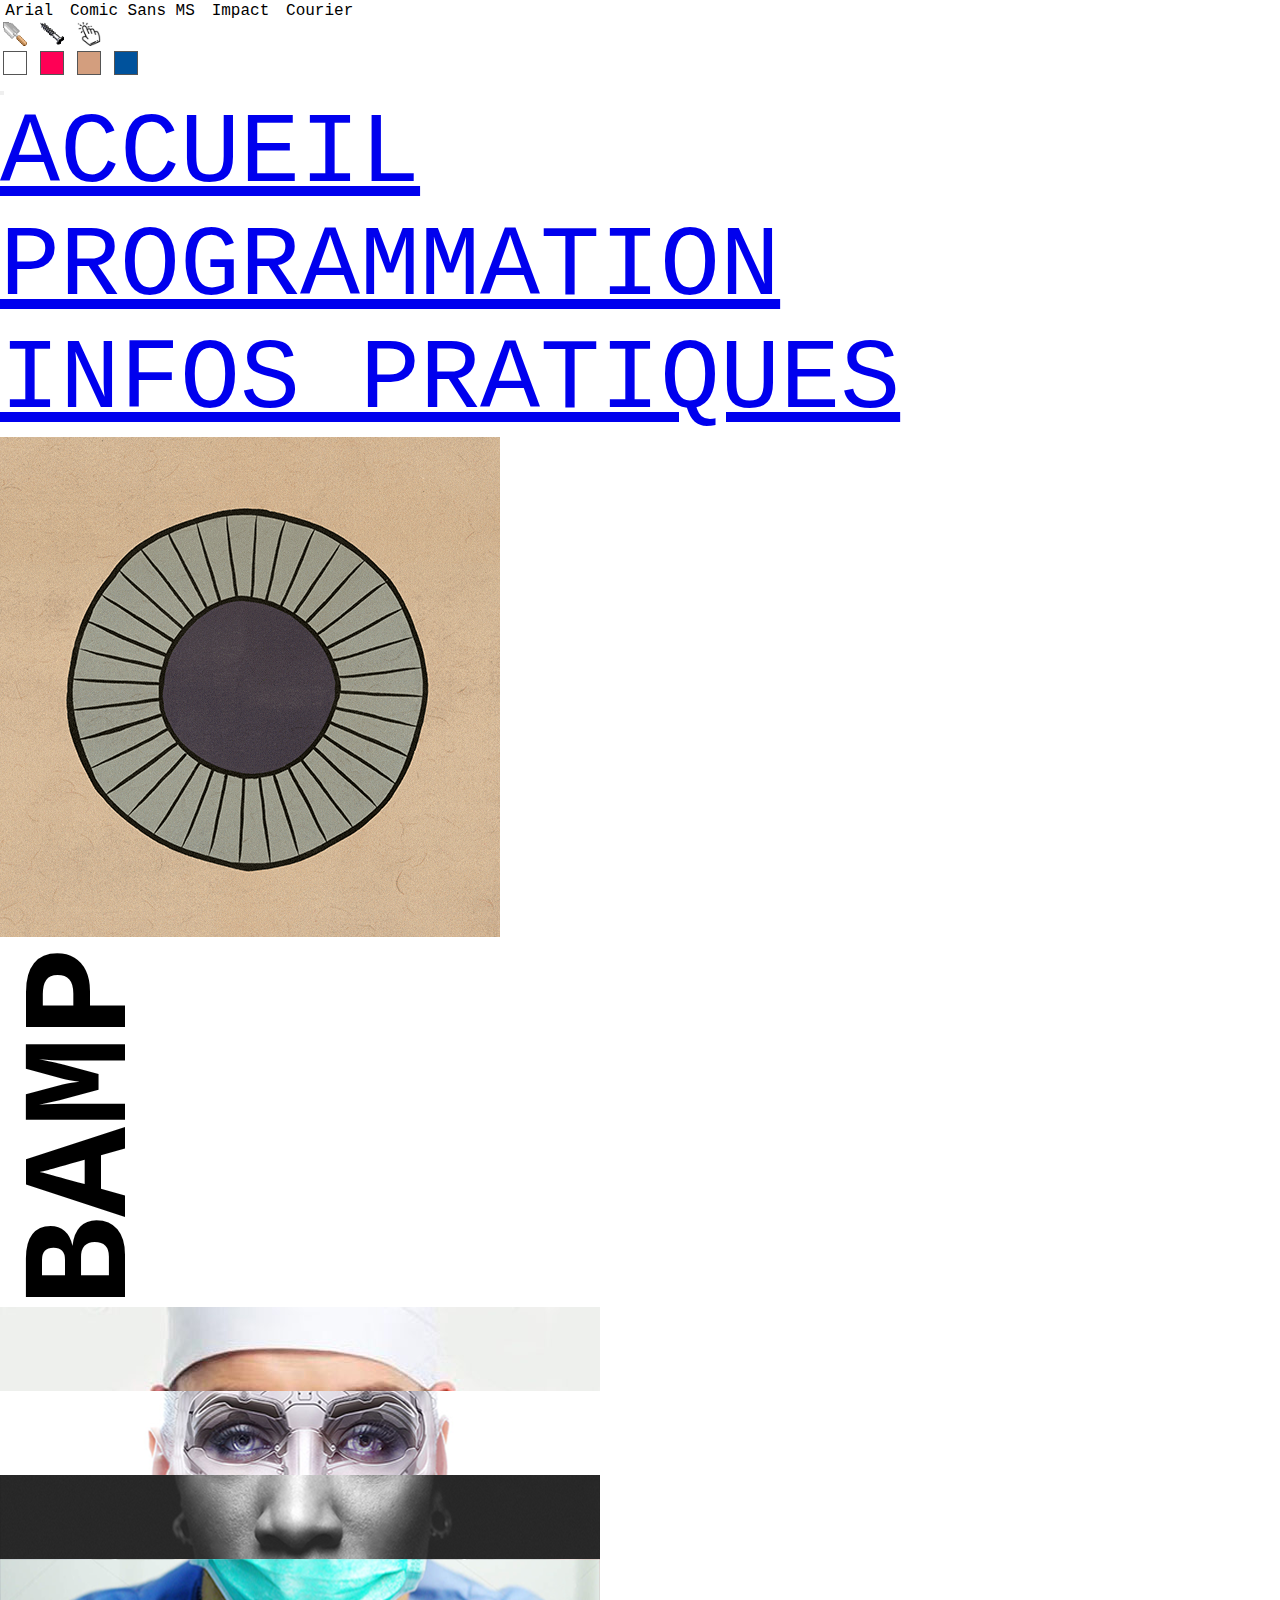
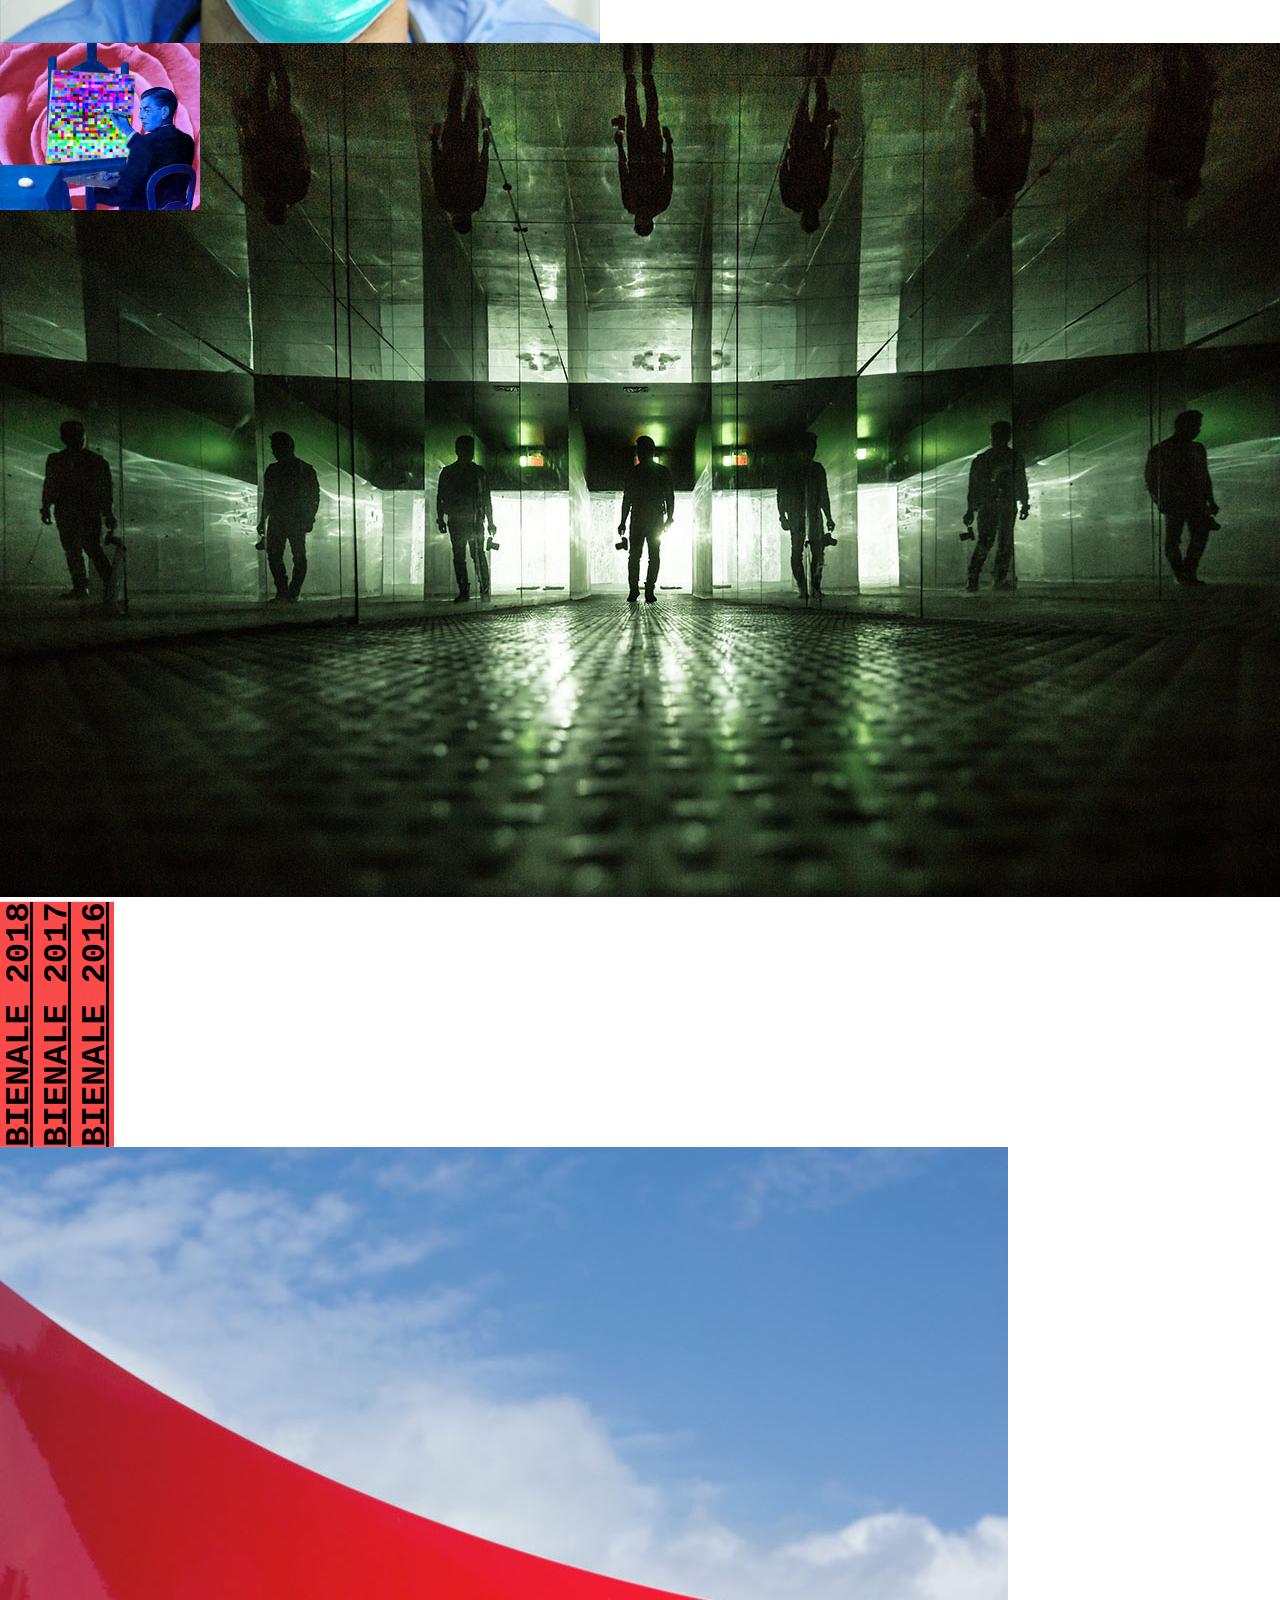
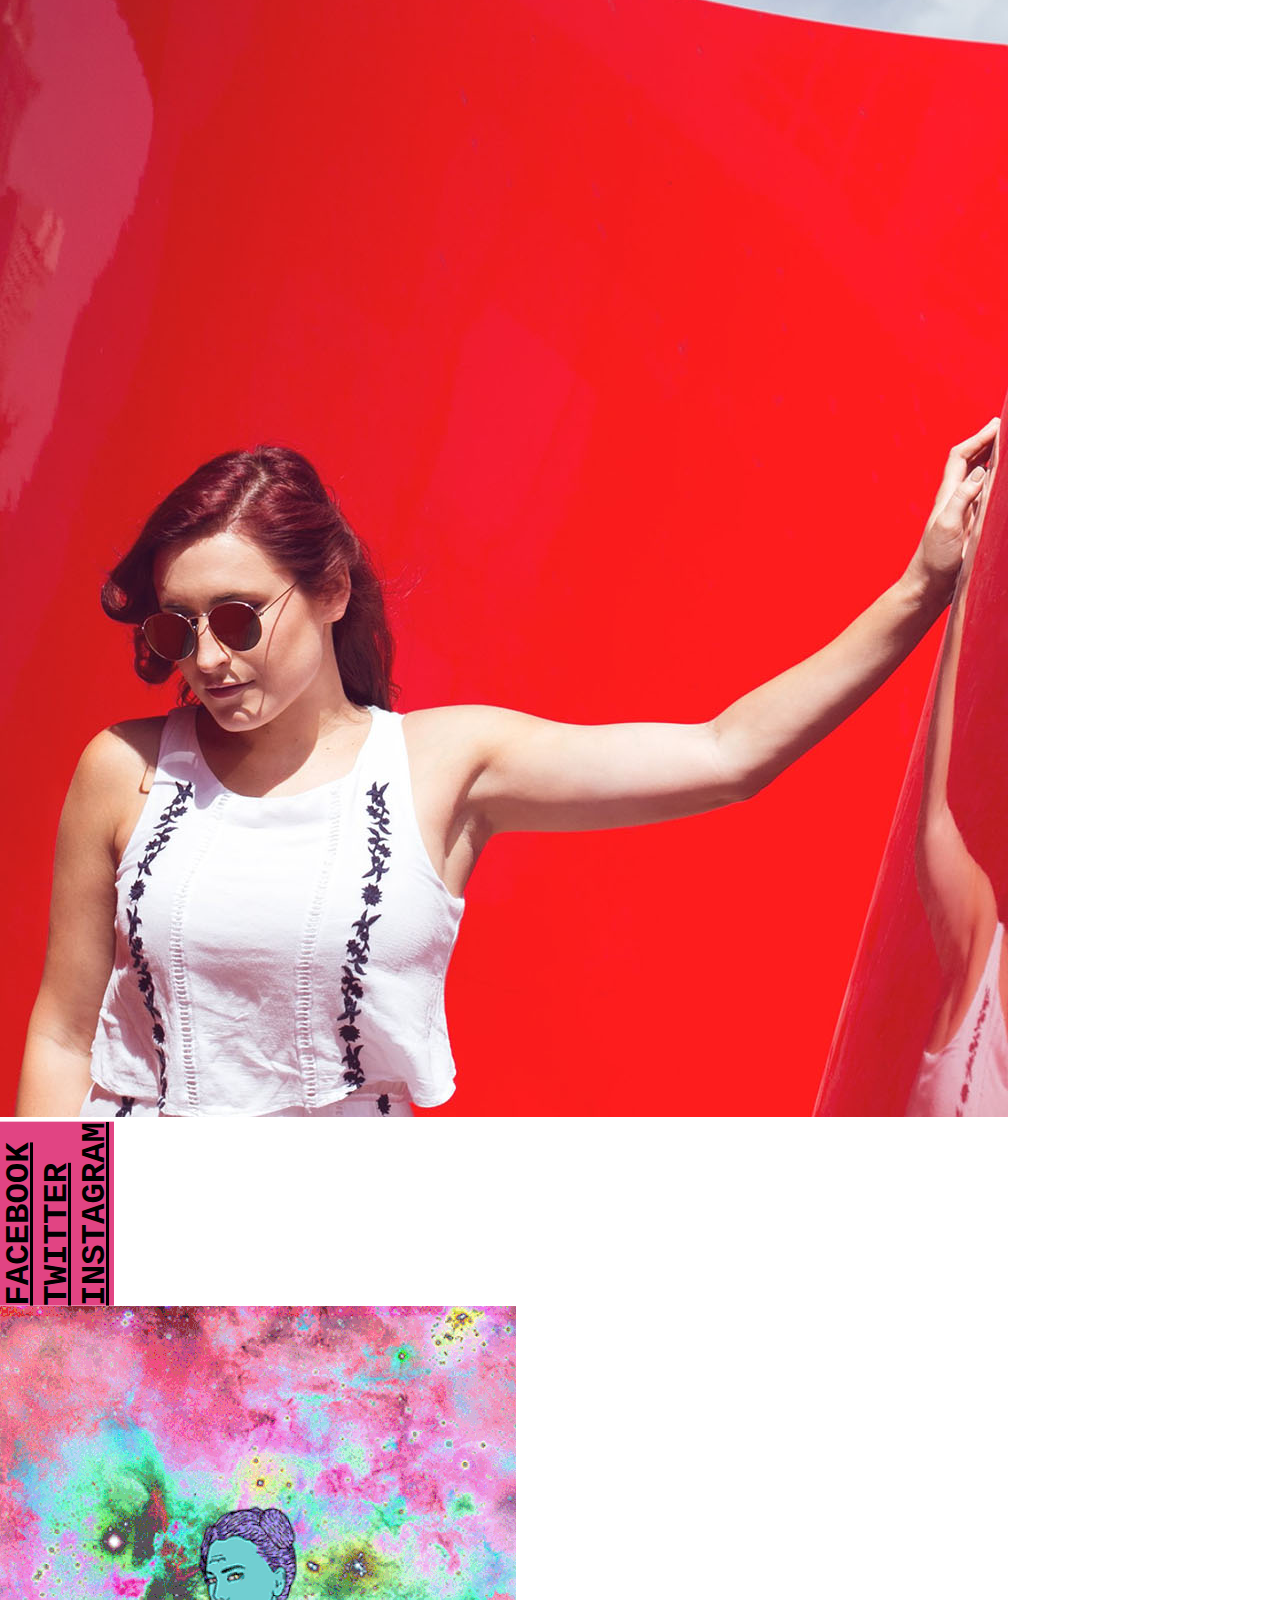
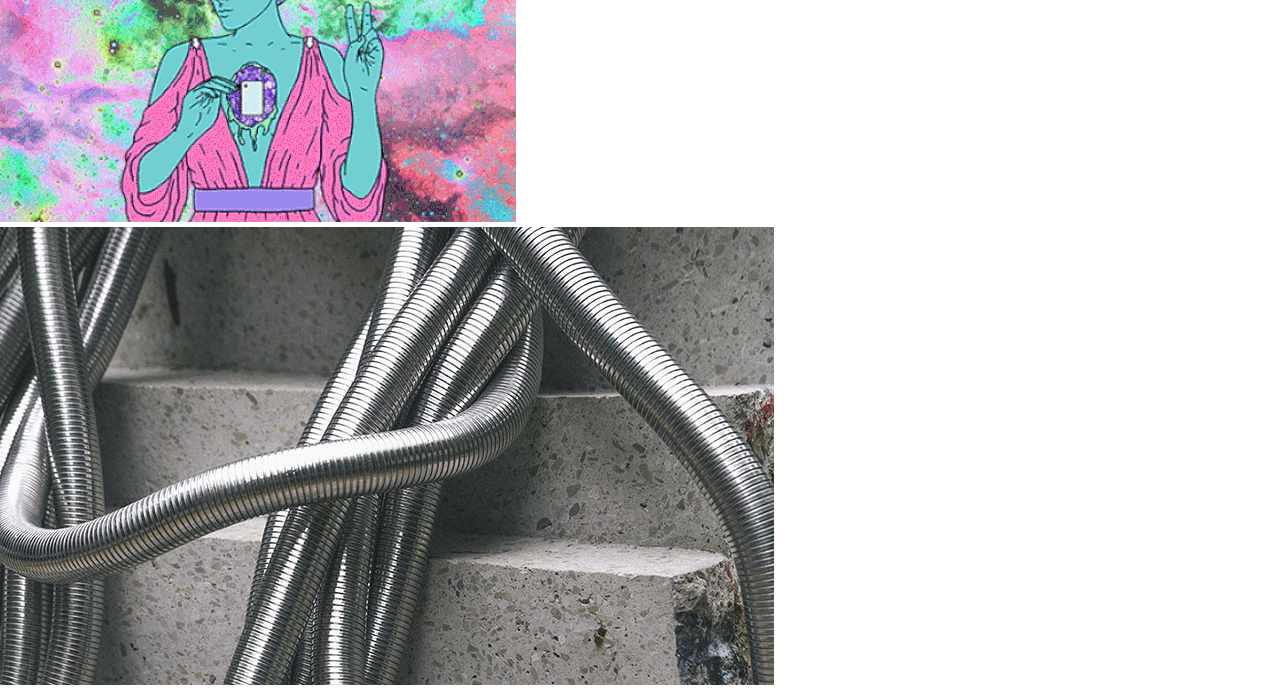
<file: index.html>
<!DOCTYPE html>
<html lang="fr" dir="ltr">

<head>
  <!-- Required meta tags -->
  <meta charset="utf-8">
  <meta name="viewport" content="width=device-width, initial-scale=1, shrink-to-fit=no">

  <!-- Bootstrap CSS -->
  <link rel="stylesheet" href="https://stackpath.bootstrapcdn.com/bootstrap/4.1.3/css/bootstrap.min.css" integrity="sha384-MCw98/SFnGE8fJT3GXwEOngsV7Zt27NXFoaoApmYm81iuXoPkFOJwJ8ERdknLPMO" crossorigin="anonymous">
  <link rel="stylesheet" href="css/lightslider.css">
  <link rel="stylesheet" href="css/style.css">
  <link rel="stylesheet" href="css/responsive.css">
  <link rel="icon" type="image/png" sizes="96x96" href="img/favicon-96x96.png">
  <title>BANP</title>
</head>

<!-- NAV CUSTOM -->

<body>
  <nav class="nav justify-content-between p-1">
    <div id="bg-police nav-item">
      <div class="font arial" data-value="arial">
        <p>Arial</p>
      </div>
      <div class="font comic" data-value="comic">
        <p>Comic Sans MS</p>
      </div>
      <div class="font impact" data-value="impact">
        <p>Impact</p>
      </div>
      <div class="font courier" data-value="courier">
        <p>Courier</p>
      </div>
    </div>
    <div id="bg-cursor nav-item nav-link">
      <div class="cursor pelle" data-value="pelle"></div>
      <div class="cursor visse" data-value="visse"></div>
      <div class="cursor finger" data-value="finger"></div>
    </div>
    <div id="bg-selector nav-item nav-link">
      <div class="color white" data-value="#fff"></div>
      <div class="color pink" data-value="#ff0055"></div>
      <div class="color orange" data-value="#d39e7e"></div>
      <div class="color blue" data-value="#00529c"></div>
    </div>
    <!-- NAV NORMAL -->
  </nav>
  <nav class="navbar navbar-light">
    <button class="navbar-toggler" type="button" data-toggle="collapse" data-target="#navbarSupportedContent" aria-controls="navbarSupportedContent" aria-expanded="false" aria-label="Toggle navigation">
      <span class="navbar-toggler-icon"></span>
    </button>
    <div class="collapse navbar-collapse" id="navbarSupportedContent">
      <div class="d-flex justify-content-between">
        <ul class="nav-hamb navbar-nav mr-auto">
          <li class="nav-item">
            <a class="nav-link" href="index.html">ACCUEIL</a>
          </li>
          <li class="nav-item">
            <a class="nav-link" href="programmation.html">PROGRAMMATION</a>
          </li>
          <li class="nav-item">
            <a class="nav-link" href="info.html">INFOS PRATIQUES</a>
          </li>
        </ul>
        <ul>
          <li class="img-eyes">
            <img src="img/eyes.gif">
          </li>
        </ul>
      </div>
    </div>
  </nav>

  <!-- HEADER -->
  <header class="header">
    <div class="container-fluid">
      <div class="row">
        <div class="col-md-2 banp p-0">
          <h1 class="m-0 vertical-line">BAMP</h1>
        </div>

        <!-- CAROUSEL -->
        <div class="ctn-carousel col-md-6 offset-md-4 p-O">
          <img src="img/visage.gif" class="img-fluid visagegif" alt="Responsive image">
          <div class="carousel3d slide " data-ride="carousel">
            <div id="carousel1" class="carousel slide" data-slide="1">
              <div class="carousel-item active">
                <img class="img-fluid d-block" src="img/visage/front/cuisinier.jpg" alt="First slide">
              </div>
              <div class="carousel-item active">
                <img class="img-fluid d-block" src="img/visage/front/ouvriers.jpg" alt="Second slide">
              </div>
              <div class="carousel-item active">
                <img class="img-fluid d-block" src="img/visage/front/police.jpg" alt="Third slide">
              </div>
              <div class="carousel-item active">
                <img class="img-fluid d-block" src="img/visage/front/robot.jpg" alt="Fourth slide">
              </div>
            </div>

            <!-- CAROUSEL2 -->
            <div id="carousel2" class="carousel slide" data-slide="1">
              <div class="carousel-item active">
                <img class="img-fluid d-block" src="img/visage/yeux/yeux.png" alt="First slide">
              </div>
              <div class="carousel-item active">
                <img class="img-fluid d-block" src="img/visage/yeux/yeuxfermeB.jpg" alt="Second slide">
              </div>
              <div class="carousel-item active">
                <img class="img-fluid d-block" src="img/visage/yeux/yeuxfille.jpg" alt="Third slide">
              </div>
              <div class="carousel-item active">
                <img class="img-fluid d-block" src="img/visage/yeux/yeux3.jpg" alt="Fourth slide">
              </div>
            </div>

            <!-- CAROUSEL 3 -->
            <div id="carousel3" class="carousel slide" data-slide="1">
              <div class="carousel-item active">
                <img class="img-fluid d-block" src="img/visage/nez/nez.png" alt="First slide">
              </div>
              <div class="carousel-item active">
                <img class="img-fluid d-block" src="img/visage/nez/nez2.jpg" alt="Second slide">
              </div>
              <div class="carousel-item active">
                <img class="img-fluid d-block" src="img/visage/nez/nez4.jpg" alt="Third slide">
              </div>
              <div class="carousel-item active">
                <img class="img-fluid d-block" src="img/visage/nez/nez3.jpg" alt="Fourth slide">
              </div>
            </div>

            <!-- CAROUSEL4 -->
            <div id="carousel4" class="carousel slide" data-slide="1">
              <div class="carousel-item active ">
                <img class="img-fluid d-block" src="img/visage/menton/chir.png" alt="First slide">
              </div>
              <div class="carousel-item active">
                <img class="img-fluid d-block" src="img/visage/menton/enfant.jpg" alt="Second slide">
              </div>
              <div class="carousel-item active">
                <img class="img-fluid d-block" src="img/visage/menton/pompier.jpg" alt="Third slide">
              </div>
              <div class="carousel-item active">
                <img class="img-fluid d-block" src="img/visage/menton/secretaire.jpg" alt="Fourth slide">
              </div>
            </div>
          </div>
        </div>
      </div>
    </div>
    </div>
  </header>

  <!-- SECTION IMG -->
  <section class="first-section ">
    <div class="container-fluid">
      <div class="row">
        <div class="col-md-7 p-0 m-0">
          <img src="img/mirror.jpg" class="img-fluid w-100 h-100" alt="Responsive image">
        </div>
        <div class="col-4 col-md-2 vertical-line lien-bienales p-0 m-0 w-100">
          <ul class="list-group">
            <li class="list-item">
              <a class="list-link" href="#">BIENALE 2018</a>
            </li>
            <li class="list-item">
              <a class="list-link" href="#">BIENALE 2017</a>
            </li>
            <li class="list-item">
              <a class="list-link" href="info.html">BIENALE 2016</a>
            </li>
          </ul>
        </div>
        <div class="col-8 col-md-3 p-0">
          <img src="img/redgirl.jpg" class="img-fluid redgirl w-100" alt="Responsive image">
          <img src="img/computer.gif" class="computer-guy">
        </div>
      </div>
    </div>
    <div class="container-fluid">
      <div class="row">
        <div class="col-4 col-md-2 vertical-line p-0 list-social">
          <ul class="list-group ">
            <li class="list-item">
              <a class="list-link" href="index.html">FACEBOOK</a>
            </li>
            <li class="list-item">
              <a class="list-link" href="#">TWITTER</a>
            </li>
            <li class="list-item">
              <a class="list-link" href="#">INSTAGRAM</a>
            </li>
          </ul>
        </div>
        <div class="col-8 col-md-4 p-0 ">
          <img src="img/mother.gif" class="img-fluid w-100" alt="Responsive image">
        </div>
        <div class="col col-md-6 p-0">
          <img src="img/silvertubes.jpg" class="img-fluid tube w-100" alt="Responsive image">
        </div>
      </div>
    </div>
  </section>
</body>

<!-- jQuery first, then Popper.js, then Bootstrap JS -->
<script src="https://code.jquery.com/jquery-3.3.1.slim.min.js" integrity="sha384-q8i/X+965DzO0rT7abK41JStQIAqVgRVzpbzo5smXKp4YfRvH+8abtTE1Pi6jizo" crossorigin="anonymous"></script>
<script src="https://cdnjs.cloudflare.com/ajax/libs/popper.js/1.14.3/umd/popper.min.js" integrity="sha384-ZMP7rVo3mIykV+2+9J3UJ46jBk0WLaUAdn689aCwoqbBJiSnjAK/l8WvCWPIPm49" crossorigin="anonymous"></script>
<script src="https://stackpath.bootstrapcdn.com/bootstrap/4.1.3/js/bootstrap.min.js" integrity="sha384-ChfqqxuZUCnJSK3+MXmPNIyE6ZbWh2IMqE241rYiqJxyMiZ6OW/JmZQ5stwEULTy" crossorigin="anonymous"></script>
<script src="app/lightslider.js" charset="utf-8"></script>
<script src="app/script.js" charset="utf-8"></script>

</html>
</file>
<file: css/lightslider.css>
/*! lightslider - v1.1.3 - 2015-04-14
* https://github.com/sachinchoolur/lightslider
* Copyright (c) 2015 Sachin N; Licensed MIT */
/** /!!! core css Should not edit !!!/**/ 

.lSSlideOuter {
    overflow: hidden;
    -webkit-touch-callout: none;
    -webkit-user-select: none;
    -khtml-user-select: none;
    -moz-user-select: none;
    -ms-user-select: none;
    user-select: none
}
.lightSlider:before, .lightSlider:after {
    content: " ";
    display: table;
}
.lightSlider {
    overflow: hidden;
    margin: 0;
}
.lSSlideWrapper {
    max-width: 100%;
    overflow: hidden;
    position: relative;
}
.lSSlideWrapper > .lightSlider:after {
    clear: both;
}
.lSSlideWrapper .lSSlide {
    -webkit-transform: translate(0px, 0px);
    -ms-transform: translate(0px, 0px);
    transform: translate(0px, 0px);
    -webkit-transition: all 1s;
    -webkit-transition-property: -webkit-transform,height;
    -moz-transition-property: -moz-transform,height;
    transition-property: transform,height;
    -webkit-transition-duration: inherit !important;
    transition-duration: inherit !important;
    -webkit-transition-timing-function: inherit !important;
    transition-timing-function: inherit !important;
}
.lSSlideWrapper .lSFade {
    position: relative;
}
.lSSlideWrapper .lSFade > * {
    position: absolute !important;
    top: 0;
    left: 0;
    z-index: 9;
    margin-right: 0;
    width: 100%;
}
.lSSlideWrapper.usingCss .lSFade > * {
    opacity: 0;
    -webkit-transition-delay: 0s;
    transition-delay: 0s;
    -webkit-transition-duration: inherit !important;
    transition-duration: inherit !important;
    -webkit-transition-property: opacity;
    transition-property: opacity;
    -webkit-transition-timing-function: inherit !important;
    transition-timing-function: inherit !important;
}
.lSSlideWrapper .lSFade > *.active {
    z-index: 10;
}
.lSSlideWrapper.usingCss .lSFade > *.active {
    opacity: 1;
}
/** /!!! End of core css Should not edit !!!/**/

/* Pager */
.lSSlideOuter .lSPager.lSpg {
    margin: 10px 0 0;
    padding: 0;
    text-align: center;
}
.lSSlideOuter .lSPager.lSpg > li {
    cursor: pointer;
    display: inline-block;
    padding: 0 5px;
}
.lSSlideOuter .lSPager.lSpg > li a {
    background-color: #222222;
    border-radius: 30px;
    display: inline-block;
    height: 8px;
    overflow: hidden;
    text-indent: -999em;
    width: 8px;
    position: relative;
    z-index: 99;
    -webkit-transition: all 0.5s linear 0s;
    transition: all 0.5s linear 0s;
}
.lSSlideOuter .lSPager.lSpg > li:hover a, .lSSlideOuter .lSPager.lSpg > li.active a {
    background-color: #428bca;
}
.lSSlideOuter .media {
    opacity: 0.8;
}
.lSSlideOuter .media.active {
    opacity: 1;
}
/* End of pager */

/** Gallery */
.lSSlideOuter .lSPager.lSGallery {
    list-style: none outside none;
    padding-left: 0;
    margin: 0;
    overflow: hidden;
    transform: translate3d(0px, 0px, 0px);
    -moz-transform: translate3d(0px, 0px, 0px);
    -ms-transform: translate3d(0px, 0px, 0px);
    -webkit-transform: translate3d(0px, 0px, 0px);
    -o-transform: translate3d(0px, 0px, 0px);
    -webkit-transition-property: -webkit-transform;
    -moz-transition-property: -moz-transform;
    -webkit-touch-callout: none;
    -webkit-user-select: none;
    -khtml-user-select: none;
    -moz-user-select: none;
    -ms-user-select: none;
    user-select: none;
}
.lSSlideOuter .lSPager.lSGallery li {
    overflow: hidden;
    -webkit-transition: border-radius 0.12s linear 0s 0.35s linear 0s;
    transition: border-radius 0.12s linear 0s 0.35s linear 0s;
}
.lSSlideOuter .lSPager.lSGallery li.active, .lSSlideOuter .lSPager.lSGallery li:hover {
    border-radius: 5px;
}
.lSSlideOuter .lSPager.lSGallery img {
    display: block;
    height: auto;
    max-width: 100%;
}
.lSSlideOuter .lSPager.lSGallery:before, .lSSlideOuter .lSPager.lSGallery:after {
    content: " ";
    display: table;
}
.lSSlideOuter .lSPager.lSGallery:after {
    clear: both;
}
/* End of Gallery*/

/* slider actions */
.lSAction > a {
    width: 32px;
    display: block;
    top: 50%;
    height: 32px;
    background-image: url('../img/controls.png');
    cursor: pointer;
    position: absolute;
    z-index: 99;
    margin-top: -16px;
    opacity: 0.5;
    -webkit-transition: opacity 0.35s linear 0s;
    transition: opacity 0.35s linear 0s;
}
.lSAction > a:hover {
    opacity: 1;
}
.lSAction > .lSPrev {
    background-position: 0 0;
    left: 10px;
}
.lSAction > .lSNext {
    background-position: -32px 0;
    right: 10px;
}
.lSAction > a.disabled {
    pointer-events: none;
}
.cS-hidden {
    height: 1px;
    opacity: 0;
    filter: alpha(opacity=0);
    overflow: hidden;
}


/* vertical */
.lSSlideOuter.vertical {
    position: relative;
}
.lSSlideOuter.vertical.noPager {
    padding-right: 0px !important;
}
.lSSlideOuter.vertical .lSGallery {
    position: absolute !important;
    right: 0;
    top: 0;
}
.lSSlideOuter.vertical .lightSlider > * {
    width: 100% !important;
    max-width: none !important;
}

/* vertical controlls */
.lSSlideOuter.vertical .lSAction > a {
    left: 50%;
    margin-left: -14px;
    margin-top: 0;
}
.lSSlideOuter.vertical .lSAction > .lSNext {
    background-position: 31px -31px;
    bottom: 10px;
    top: auto;
}
.lSSlideOuter.vertical .lSAction > .lSPrev {
    background-position: 0 -31px;
    bottom: auto;
    top: 10px;
}
/* vertical */


/* Rtl */
.lSSlideOuter.lSrtl {
    direction: rtl;
}
.lSSlideOuter .lightSlider, .lSSlideOuter .lSPager {
    padding-left: 0;
    list-style: none outside none;
}
.lSSlideOuter.lSrtl .lightSlider, .lSSlideOuter.lSrtl .lSPager {
    padding-right: 0;
}
.lSSlideOuter .lightSlider > *,  .lSSlideOuter .lSGallery li {
    float: left;
}
.lSSlideOuter.lSrtl .lightSlider > *,  .lSSlideOuter.lSrtl .lSGallery li {
    float: right !important;
}
/* Rtl */

@-webkit-keyframes rightEnd {
    0% {
        left: 0;
    }

    50% {
        left: -15px;
    }

    100% {
        left: 0;
    }
}
@keyframes rightEnd {
    0% {
        left: 0;
    }

    50% {
        left: -15px;
    }

    100% {
        left: 0;
    }
}
@-webkit-keyframes topEnd {
    0% {
        top: 0;
    }

    50% {
        top: -15px;
    }

    100% {
        top: 0;
    }
}
@keyframes topEnd {
    0% {
        top: 0;
    }

    50% {
        top: -15px;
    }

    100% {
        top: 0;
    }
}
@-webkit-keyframes leftEnd {
    0% {
        left: 0;
    }

    50% {
        left: 15px;
    }

    100% {
        left: 0;
    }
}
@keyframes leftEnd {
    0% {
        left: 0;
    }

    50% {
        left: 15px;
    }

    100% {
        left: 0;
    }
}
@-webkit-keyframes bottomEnd {
    0% {
        bottom: 0;
    }

    50% {
        bottom: -15px;
    }

    100% {
        bottom: 0;
    }
}
@keyframes bottomEnd {
    0% {
        bottom: 0;
    }

    50% {
        bottom: -15px;
    }

    100% {
        bottom: 0;
    }
}
.lSSlideOuter .rightEnd {
    -webkit-animation: rightEnd 0.3s;
    animation: rightEnd 0.3s;
    position: relative;
}
.lSSlideOuter .leftEnd {
    -webkit-animation: leftEnd 0.3s;
    animation: leftEnd 0.3s;
    position: relative;
}
.lSSlideOuter.vertical .rightEnd {
    -webkit-animation: topEnd 0.3s;
    animation: topEnd 0.3s;
    position: relative;
}
.lSSlideOuter.vertical .leftEnd {
    -webkit-animation: bottomEnd 0.3s;
    animation: bottomEnd 0.3s;
    position: relative;
}
.lSSlideOuter.lSrtl .rightEnd {
    -webkit-animation: leftEnd 0.3s;
    animation: leftEnd 0.3s;
    position: relative;
}
.lSSlideOuter.lSrtl .leftEnd {
    -webkit-animation: rightEnd 0.3s;
    animation: rightEnd 0.3s;
    position: relative;
}
/*/  GRab cursor */
.lightSlider.lsGrab > * {
  cursor: -webkit-grab;
  cursor: -moz-grab;
  cursor: -o-grab;
  cursor: -ms-grab;
  cursor: grab;
}
.lightSlider.lsGrabbing > * {
  cursor: move;
  cursor: -webkit-grabbing;
  cursor: -moz-grabbing;
  cursor: -o-grabbing;
  cursor: -ms-grabbing;
  cursor: grabbing;
}
</file>
<file: css/style.css>
/* font pour linux */
@font-face {
  font-family: "comic";
  src: url('../font/comic.ttf');
}

@font-face {
  font-family: "impact";
  src: url('../font/impact.ttf');
}

@font-face {
  font-family: "arial";
  src: url('../font/arial.ttf');
}

body {
  font-family: "Courier";
}

/* NAV CUSTOM */
/*  FONT PICKER*/
.font {
  display: inline-block;
  margin: 0 0 0 0.2em;
  padding: 2px;
}

.arial {
  font-size: "arial";
}

.comic {
  font-size: comic;
}

.impact {
  font-size: impact;
}

.courier {
  font-size: "Courier";
}

/* CURSOR PICKER */
.cursor {
  width: 24px;
  height: 24px;
  display: inline-block;
  margin: 0 0 0 0.2em;
  padding: 2px;
}

.pelle {
  background-image: url("../img/cursor/pelle.gif");
  background-size: cover;
}

.visse {
  background-image: url("../img/cursor/visse.gif");
  background-size: cover;
}

.finger {
  background-image: url("../img/cursor/finger.png");
  background-size: cover;
}

/* COLOR PICKER */
.color {
  width: 24px;
  height: 24px;
  border: 1px solid #555;
  display: inline-block;
  margin: 0 0 0 0.2em;
  padding: 2px;
}

.orange {
  background-color: #d39e7e;
}

.pink {
  background-color: #ff0055;
}

.white {
  background-color: #fff;
}

.blue {
  background-color: #00529c;
}

/* ICONE HAMB */
.navbar-toggler {
  font-size: 40px;
}

/* LIENS HAMB */
.navbar-nav {
  font-size: 100px;
}

.list-group .list-link:hover, .nav-link:hover, .banp a {
  text-decoration: line-through;
  color: #000;
}

.vertical-line {
  writing-mode: vertical-rl;
  text-orientation: sideways;
  transform: rotate(180deg);
  text-decoration: none;
}

.img-eyes, .list-item, .list-link, .label-form {
  font-size: 34px;
  list-style: none;
  color: #000;
  font-weight: bold;
}

.banp h1{
  font-size: 150px;
  font-weight: bold;
}

.date h1 {
  font-size: 75px;
  font-weight: bold;
}

/* CAROUSEL */
.visagegif {
  display: none;
}

.container-fluid {
  perspective: 200em;
  perspective-origin: bottom;
}

.carousel {
  position: relative;
  width: 15em;
  height: 84px;
  transform-style: preserve-3d;
  transition: transform 2s ease;
}

.carousel[data-slide="1"] {
  transform: rotateY(0deg);
}

.carousel[data-slide="2"] {
  transform: rotateY(-90deg);
}

.carousel[data-slide="3"] {
  transform: rotateY(-180deg);
}

.carousel[data-slide="4"] {
  transform: rotateY(-270deg);
}

.carousel-item {
  position: absolute;
  width: 600px;
  height: 84px;
}

.carousel-item img {
  width: 100%;
}

.back, .carousel-item:nth-child(3) {
  transform: translateZ(-7.5em) rotateY(180deg);
}

.right, .carousel-item:nth-child(2) {
  transform: rotateY(-270deg) translateX(7.5em);
  transform-origin: top right;
}

.left, .carousel-item:nth-child(4) {
  transform: rotateY(270deg) translateX(-7.5em);
  transform-origin: center left;
}

.front, .carousel-item:nth-child(1) {
  transform: translateZ(7.5em);
}


/* first section */
.tube {
  height: 100%;
}

.lien-bienales {
  background-color: #fa4a4a;
}

.redgirl {
  position: relative;
}

.computer-guy {
  position: absolute;
  width: 200px;
  height: auto;
  z-index: 1;
  top: 0;
  left: 0;
}

/* second section */
.list-social {
  background-color: #e14483;
}

.ctn-mucem {
  position: relative;
}

.mucem {
  position: absolute;
  bottom: 20%;
  text-decoration: line-through;
  font-size: 54px;
}

/* PAGE PROG */
*, *:before, *:after {
  margin: 0;
  padding: 0;
  -webkit-box-sizing: border-box;
  -moz-box-sizing: border-box;
  box-sizing: border-box;
}

.content {
  position: relative;
  overflow: hidden;
}

/* COLOR HOVER */
.tour {
  background: #d3cdcb;
}

.escalator {
  background: #ff0055;
}

.musicien {
  background: #e1c0c3;
}

.neonbeast {
  background: #180354;
}

.neongirl {
  background: #d39e7e;
}

.orc {
  background: #d6d4ce;
}

.polygone {
  background: #31278a;
}

.screen {
  background: #f7e07a;
}

.robot {
  background: #fd553b;
}

.table {
  background: #f7e07a;
}

.lightgirl {
  background: #d39e7e;
}

.vr {
  background: #d6d4ce;
}

.content .content-overlay {
  position: absolute;
  height: 100%;
  width: 100%;
  left: 0;
  top: 0;
  bottom: 0;
  right: 0;
  opacity: 0;
  -webkit-transition: all 0.4s ease-in-out 0s;
  -moz-transition: all 0.4s ease-in-out 0s;
  transition: all 0.4s ease-in-out 0s;
}

.content:hover .content-overlay {
  opacity: 1;
}

.content-image {
  width: 100%;
}

.content-details {
  position: absolute;
  text-align: center;
  padding-left: 1em;
  padding-right: 1em;
  width: 100%;
  top: 50%;
  left: 50%;
  opacity: 0;
  -webkit-transform: translate(-50%, -50%);
  -moz-transform: translate(-50%, -50%);
  transform: translate(-50%, -50%);
  -webkit-transition: all 0.3s ease-in-out 0s;
  -moz-transition: all 0.3s ease-in-out 0s;
  transition: all 0.3s ease-in-out 0s;
}

.content:hover .content-details {
  top: 50%;
  left: 50%;
  opacity: 1;
}

.content-details h2, h3 {
  color: #000;
  font-weight: bold;
  letter-spacing: 0.15em;
  margin-bottom: 0.5em;
  text-transform: uppercase;
}

.content-details p {
  font-weight: bold;
  color: #000;
  font-size: 0.8em;
  text-transform: uppercase;
}

.fadeIn-bottom {
  top: 80%;
}

/* SECTION VIDE PROG */
.logo {
  overflow: visible;
}

.logo * {
  transition: all 1s cubic-bezier(0.61, -0.34, 0.35, 1.3);
  transform-origin: 50% 50%;
}

.leftClip {
  transform: rotate(45deg);
  transform-origin: 100% 50%;
}

.rightClip {
  transform: rotate(45deg);
  transform-origin: 0% 50%;
}

.hide .eyeDash {
  transform: rotate(-45deg);
}

.hide .leftClip {
  transform: rotate(0deg);
}

.hide .rightClip {
  transform: rotate(0deg);
}

.hide .leftGroup * {
  transform: translateX(35px);
}

.hide .rightGroup * {
  transform: translateX(-35px);
}

/* INFO */
.write {
  display: inline-block;
  position: absolute;
  font-size: 74px;
  top: 17%;
  left: 20%;
  text-transform: uppercase
}

.write:after {
  content: "";
  position: absolute;
  height: 100%;
  width: 1px;
  background: #fff;
  right: -5px;
  top: 0;
  animation: opacityD .5s linear alternate both infinite;
  -moz-animation: opacityD .5s linear alternate both infinite;
  -webkit-animation: opacityD .5s linear alternate both infinite;
}

@keyframes opacityD {
  0% {
    opacity: 1;
  }

  100% {
    opacity: 0;
  }
}

@-webkit-keyframes opacityD {
  0% {
    opacity: 1;
  }

  100% {
    opacity: 0;
  }
}

@-moz-keyframes opacityD {
  0% {
    opacity: 1;
  }

  100% {
    opacity: 0;
  }
}

.para {
  font-size: 14px;
}

.info-pratique {
  font-size: 22px;
}

.banp a {
	font-size: 125px;
	font-weight: bold;
}
</file>
<file: css/responsive.css>
@media only screen and (max-width: 600px) {
/* CAROUSEL */
    
     .carousel3d  {
        display: none;
    }
    .visagegif {
        display: block;
        padding: 0;
    }
    .banp {
        margin-bottom: 50px;
    }
    
  /* PAGE PROGRAMMATION */
    .logo {
        display: none;
    }
  .day, .content-title {
    font-size: 12px;
    margin: 0;
    letter-spacing: inherit;
    font-weight: normal;
  }

  .content-text {
    margin: 0;
    font-size: 7px;
    letter-spacing: inherit;
    font-weight: normal;
  }

  .content-details {
    padding: 0;
  }

  /*  PAGE ACCUEIL*/
  
  .nav-hamb {
    font-size: 36px;
  }

  .img-eyes {
    display: none;
  }

  .list-link, .list-item, .banp a {
    font-size: 23px;
  }

  .tube {
    height: auto;
  }



/* INFO */ 
.write {
    font-size: 14px;
}
.info-pratique {
    font-size: 12px;
}
}
</file>
